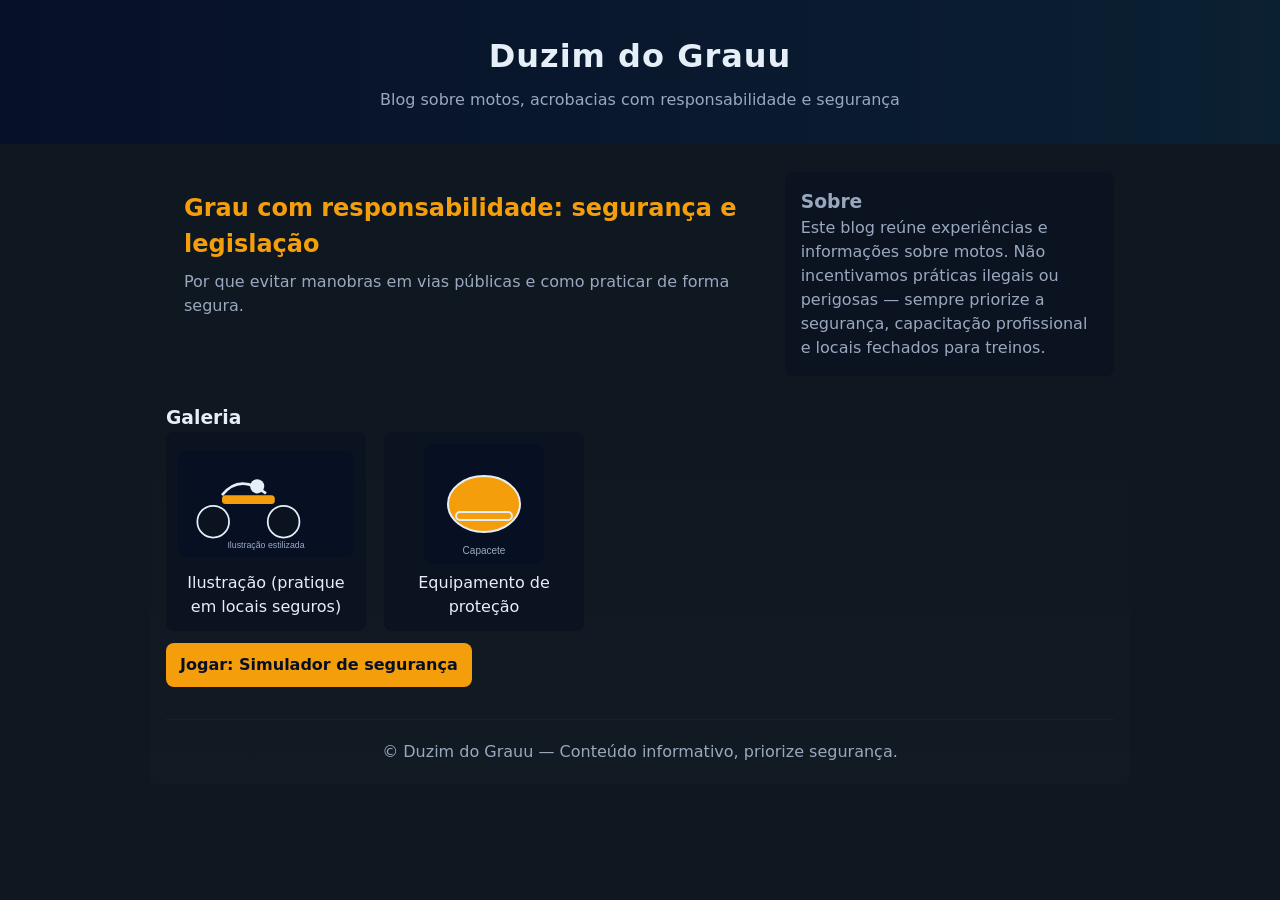
<file: duzim-pagina-web/index.html>
<!doctype html>
<html lang="pt-BR">
<head>
	<meta charset="utf-8">
	<meta name="viewport" content="width=device-width,initial-scale=1">
	<title>Duzim do Grauu — Blog de Moto</title>
	<link rel="stylesheet" href="styles.css">
</head>
<body>
	<header class="site-header">
		<h1>Duzim do Grauu</h1>
		<p class="tagline">Blog sobre motos, acrobacias com responsabilidade e segurança</p>
	</header>

	<main class="content">
		<section class="posts">
			<article class="post">
				<h2><a href="posts/wheelie-seguro.html">Grau com responsabilidade: segurança e legislação</a></h2>
				<p>Por que evitar manobras em vias públicas e como praticar de forma segura.</p>
			</article>
		</section>

		<aside class="about">
			<h3>Sobre</h3>
			<p>Este blog reúne experiências e informações sobre motos. Não incentivamos práticas ilegais ou perigosas — sempre priorize a segurança, capacitação profissional e locais fechados para treinos.</p>
		</aside>
	</main>

	<section class="gallery" style="max-width:980px;margin:0 auto 28px;padding:0 16px;">
		<h3>Galeria</h3>
		<div class="thumbs">
			<figure>
				<img src="assets/moto-wheelie.svg" alt="Ilustração de manobra" />
				<figcaption>Ilustração (pratique em locais seguros)</figcaption>
			</figure>
			<figure>
				<img src="assets/moto-helmet.svg" alt="Capacete" />
				<figcaption>Equipamento de proteção</figcaption>
			</figure>
		</div>
		<p style="margin-top:12px"><a class="btn" href="game.html">Jogar: Simulador de segurança</a></p>
	</main>

	<footer class="site-footer">
		<p>© Duzim do Grauu — Conteúdo informativo, priorize segurança.</p>
	</footer>
</body>
</html>
</file>
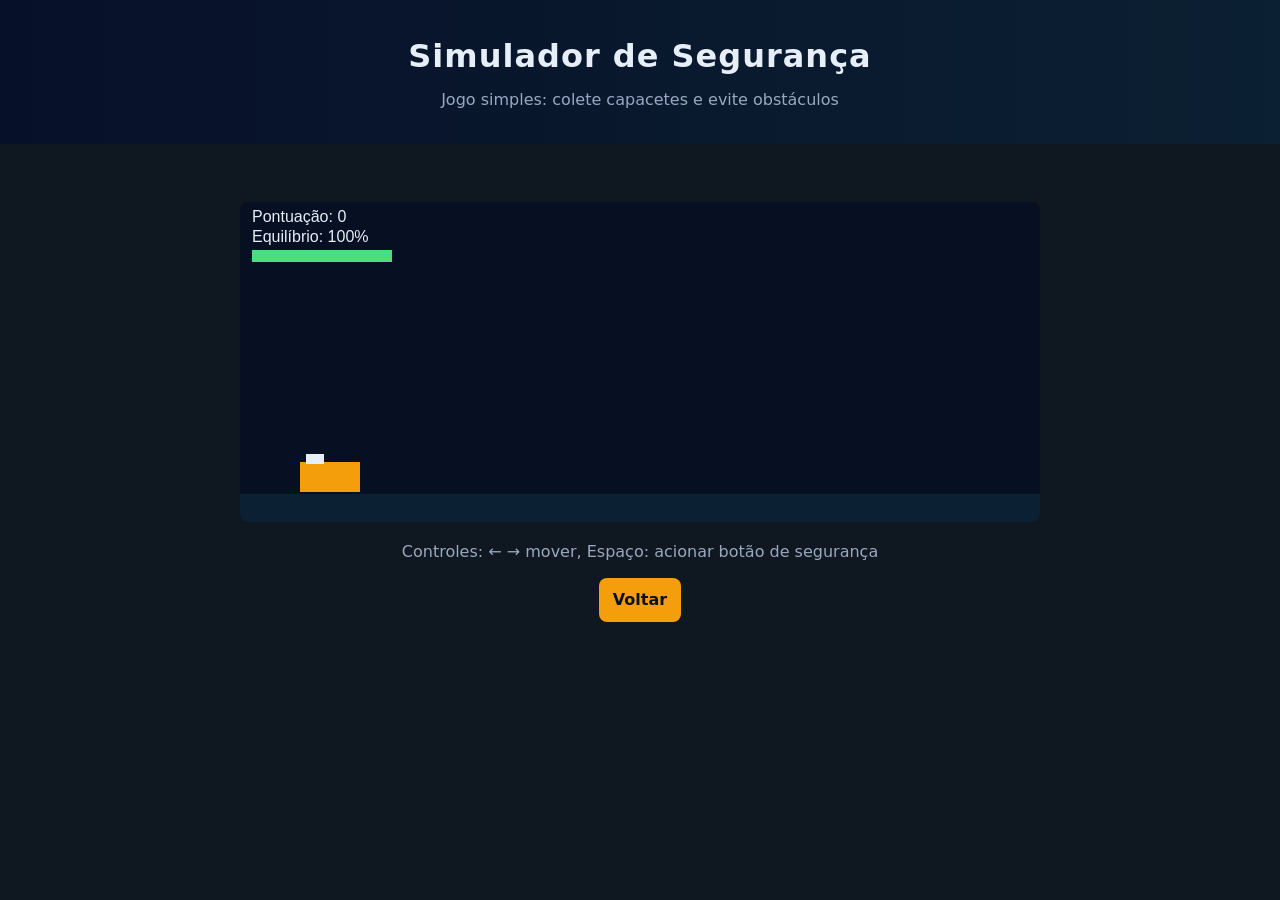
<file: duzim-pagina-web/game.html>
<!doctype html>
<html lang="pt-BR">
<head>
  <meta charset="utf-8">
  <meta name="viewport" content="width=device-width,initial-scale=1">
  <title>Simulador de Segurança — Duzim do Grauu</title>
  <link rel="stylesheet" href="styles.css">
</head>
<body>
  <header class="site-header">
    <h1>Simulador de Segurança</h1>
    <p class="tagline">Jogo simples: colete capacetes e evite obstáculos</p>
  </header>

  <main style="max-width:900px;margin:24px auto;padding:16px;text-align:center;">
    <canvas id="game" class="game-canvas" width="800" height="320"></canvas>
    <p style="color:var(--muted);margin-top:12px">Controles: ← → mover, Espaço: acionar botão de segurança</p>
    <p style="margin-top:14px"><a class="btn" href="index.html">Voltar</a></p>
  </main>

  <script src="js/game.js"></script>
</body>
</html>
</file>
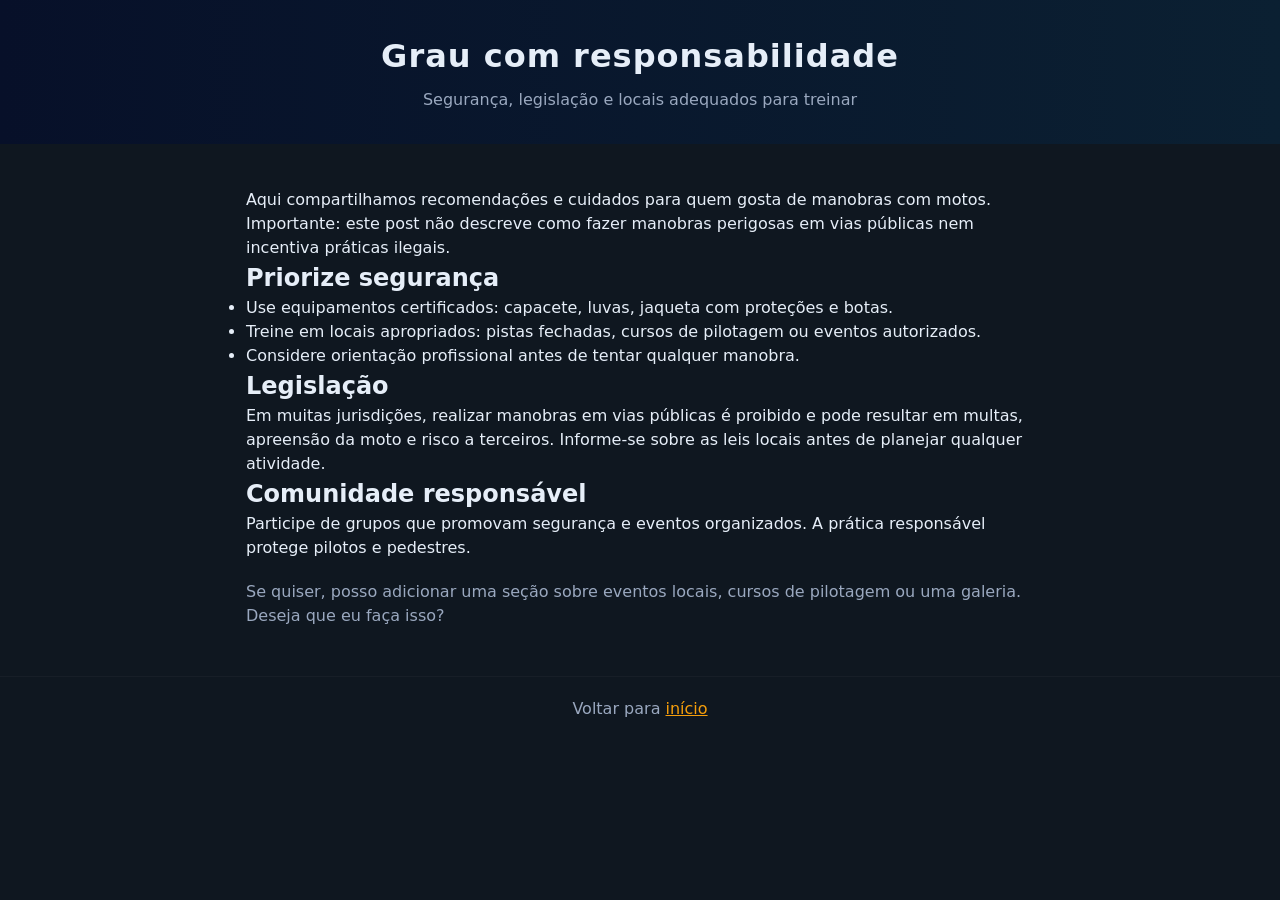
<file: duzim-pagina-web/posts/wheelie-seguro.html>
<!doctype html>
<html lang="pt-BR">
<head>
  <meta charset="utf-8">
  <meta name="viewport" content="width=device-width,initial-scale=1">
  <title>Grau com responsabilidade — Duzim do Grauu</title>
  <link rel="stylesheet" href="/duzim-pagina-web/styles.css">
</head>
<body>
  <header class="site-header">
    <h1>Grau com responsabilidade</h1>
    <p class="tagline">Segurança, legislação e locais adequados para treinar</p>
  </header>

  <main style="max-width:820px;margin:28px auto;padding:16px;"> 
    <article>
      <p>Aqui compartilhamos recomendações e cuidados para quem gosta de manobras com motos. Importante: este post não descreve como fazer manobras perigosas em vias públicas nem incentiva práticas ilegais.</p>

      <h2>Priorize segurança</h2>
      <ul>
        <li>Use equipamentos certificados: capacete, luvas, jaqueta com proteções e botas.</li>
        <li>Treine em locais apropriados: pistas fechadas, cursos de pilotagem ou eventos autorizados.</li>
        <li>Considere orientação profissional antes de tentar qualquer manobra.</li>
      </ul>

      <h2>Legislação</h2>
      <p>Em muitas jurisdições, realizar manobras em vias públicas é proibido e pode resultar em multas, apreensão da moto e risco a terceiros. Informe-se sobre as leis locais antes de planejar qualquer atividade.</p>

      <h2>Comunidade responsável</h2>
      <p>Participe de grupos que promovam segurança e eventos organizados. A prática responsável protege pilotos e pedestres.</p>

      <p style="margin-top:20px;color:var(--muted)">Se quiser, posso adicionar uma seção sobre eventos locais, cursos de pilotagem ou uma galeria. Deseja que eu faça isso?</p>
    </article>
  </main>

  <footer class="site-footer">
    <p>Voltar para <a href="/duzim-pagina-web/" style="color:var(--accent)">início</a></p>
  </footer>
</body>
</html>
</file>
<file: duzim-pagina-web/styles.css>
:root{
  --bg:#0f1720;
  --card:#0b1320;
  --accent:#f59e0b;
  --text:#e6eef8;
  --muted:#9aa8bf;
}
*{box-sizing:border-box;margin:0;padding:0}
body{font-family:Inter,system-ui,Arial,Helvetica,sans-serif;background:var(--bg);color:var(--text);line-height:1.5}
.site-header{padding:32px;text-align:center;background:linear-gradient(90deg,#071029 0%, #0b2032 100%)}
.site-header h1{font-size:2rem;letter-spacing:1px}
.tagline{color:var(--muted);margin-top:8px}
.content{display:flex;gap:24px;max-width:980px;margin:28px auto;padding:0 16px}
.posts{flex:2}
.about{flex:1;background:var(--card);padding:16px;border-radius:8px;color:var(--muted)}
.post{background:linear-gradient(180deg rgba(255,255,255,.02), transparent);padding:18px;border-radius:8px;margin-bottom:12px}
.post h2 a{color:var(--accent);text-decoration:none}
.post p{color:var(--muted);margin-top:8px}
.site-footer{text-align:center;padding:20px;color:var(--muted);border-top:1px solid rgba(255,255,255,.03);margin-top:32px}

@media(max-width:720px){.content{flex-direction:column;padding:0 12px}.about{order:2}}

.gallery{color:var(--text);padding:18px;background:linear-gradient(180deg,transparent,rgba(255,255,255,.01));border-radius:8px}
.thumbs{display:flex;gap:18px;flex-wrap:wrap}
.thumbs figure{background:var(--card);padding:12px;border-radius:8px;width:200px;text-align:center}
.thumbs img{width:100%;height:120px;object-fit:contain}
.btn{display:inline-block;padding:10px 14px;background:var(--accent);color:#071022;border-radius:8px;text-decoration:none;font-weight:600}

.game-canvas{display:block;margin:18px auto;border-radius:8px;background:#071022}
</file>
